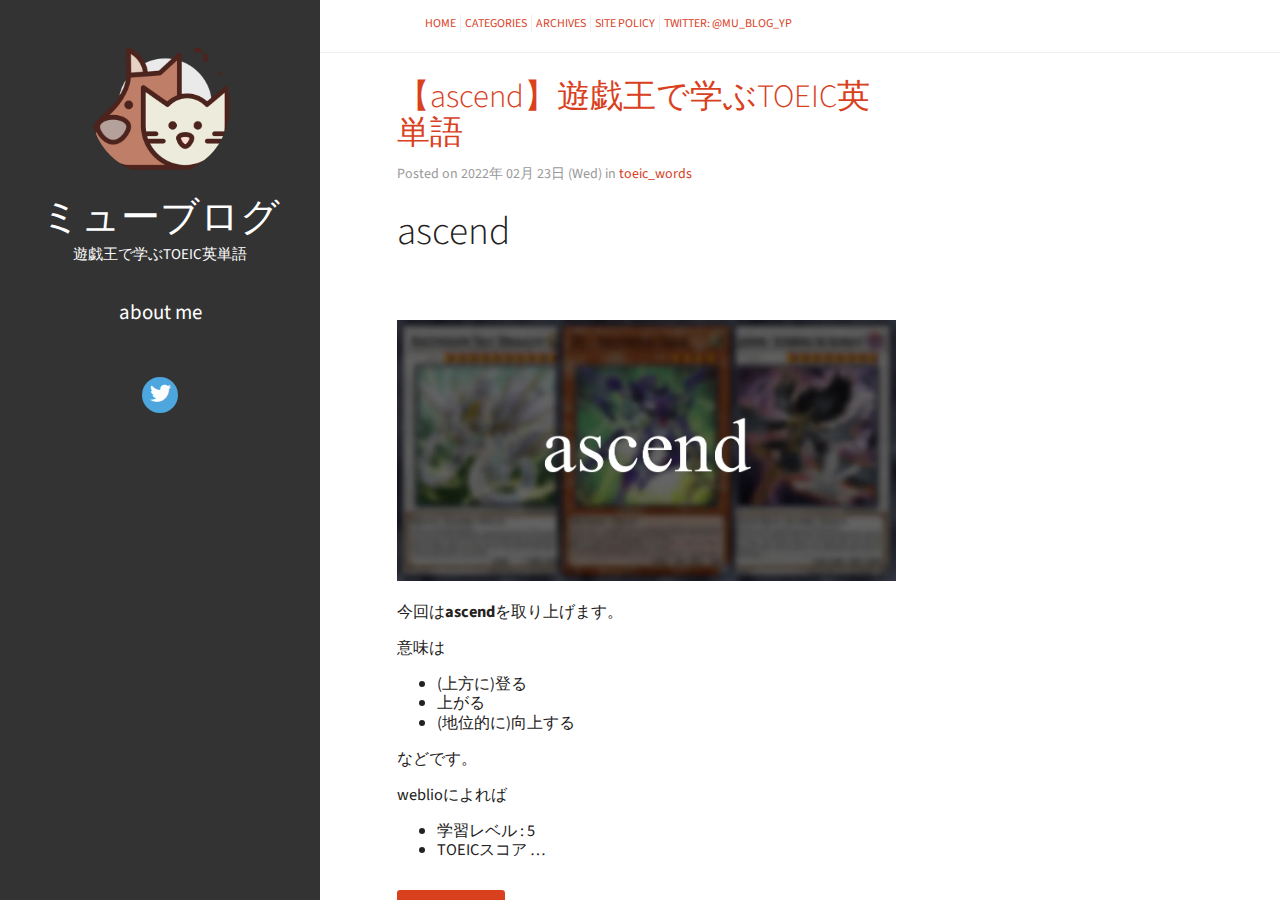
<file: index.html>
<!DOCTYPE html>
<html lang="ja">

<head>
  <meta charset="utf-8" />
  <meta http-equiv="X-UA-Compatible" content="IE=edge" />
  <meta name="HandheldFriendly" content="True" />
  <meta name="viewport" content="width=device-width, initial-scale=1.0" />
  <meta name="robots" content="" />

  <link
    href="https://fonts.googleapis.com/css2?family=Source+Code+Pro:ital,wght@0,400;0,700;1,400&family=Source+Sans+Pro:ital,wght@0,300;0,400;0,700;1,400&display=swap"
    rel="stylesheet">

  <link rel="stylesheet" type="text/css" href="https://mu-blog.github.io/theme/stylesheet/style.min.css">


  <link id="pygments-light-theme" rel="stylesheet" type="text/css"     href="https://mu-blog.github.io/theme/pygments/github.min.css">



  <link rel="stylesheet" type="text/css" href="https://mu-blog.github.io/theme/font-awesome/css/fontawesome.css">
  <link rel="stylesheet" type="text/css" href="https://mu-blog.github.io/theme/font-awesome/css/brands.css">
  <link rel="stylesheet" type="text/css" href="https://mu-blog.github.io/theme/font-awesome/css/solid.css">

  <link href="https://mu-blog.github.io/assets/custom.css" rel="stylesheet">





  <script async src="https://www.googletagmanager.com/gtag/js?id=G-FRW5S6EPRG"></script>
  <script>
    window.dataLayer = window.dataLayer || [];
    function gtag() { dataLayer.push(arguments); }
    gtag('js', new Date());

    gtag('config', 'G-FRW5S6EPRG');
  </script>


  <meta name="author" content="mu" />
  <meta name="description" content="遊戯王でTOEIC英単語を学習するブログです。TOEICに限らず、遊戯王や英語の豆知識としても面白い情報を取り上げています。" />
<meta property="og:site_name" content="遊戯王で学ぶTOEIC英単語 (ミューブログ)"/>
<meta property="og:type" content="blog"/>
<meta property="og:title" content="遊戯王で学ぶTOEIC英単語 (ミューブログ)"/>
<meta property="og:description" content="遊戯王でTOEIC英単語を学習するブログです。TOEICに限らず、遊戯王や英語の豆知識としても面白い情報を取り上げています。"/>
<meta property="og:locale" content="ja_JP"/>
<meta property="og:url" content="https://mu-blog.github.io"/>
<meta property="og:image" content="https://mu-blog.github.io/assets/twcard-default.webp">
<meta content="summary_large_image" name="twitter:card"/>

<link rel="canonical" href="https://mu-blog.github.io">

  <title>遊戯王で学ぶTOEIC英単語 (ミューブログ)</title>

</head>

<body class="light-theme" >
  <aside>
    <div>
      <a href="https://mu-blog.github.io">
        <img src="/assets/pet_color_trim.png" alt="ミューブログ" title="ミューブログ" width="140" height="140">
      </a>

      <h1>
        <a href="https://mu-blog.github.io">ミューブログ</a>
      </h1>

<p>遊戯王で学ぶTOEIC英単語</p>

      <nav>
        <ul class="list">



          <li>
            <a target="_self" href="https://mu-blog.github.io/self-introduction.html">About me</a>
          </li>
        </ul>
      </nav>

      <ul class="social">
        <li>
          <a  class="sc-twitter" href="https://twitter.com/mu_blog_yp" target="_blank">
            <i class="fab fa-twitter"></i>
          </a>
        </li>
      </ul>
    </div>

  </aside>
  <main>

    <nav>
      <a href="https://mu-blog.github.io">Home</a>

      <a href="/categories.html">Categories</a>
      <a href="/archives.html">Archives</a>
      <a href="/sitepolicy.html">Site policy</a>
      <a href="https://twitter.com/mu_blog_yp">Twitter: @mu_blog_yp</a>


    </nav>



<article>
  <header>
    <h2><a href="https://mu-blog.github.io/ascend.html#ascend">【ascend】遊戯王で学ぶTOEIC英単語</a></h2>
    <p>
      Posted on 2022年 02月 23日 (Wed) in <a href="https://mu-blog.github.io/category/toeic_words.html">toeic_words</a>


    </p>
  </header>
  <div>
      <h1>ascend</h1>
<p><picture><br>
<source srcset="/assets/images/thumb-ascend.webp" type="image/webp" width="1173" height="614"/><br>
<img class="article_thumbnail" src="/assets/images/thumb-ascend.jpg" alt="ascend thumbnail" width="1173" height="614"><br>
</picture></p>
<p>今回は<strong>ascend</strong>を取り上げます。</p>
<p>意味は</p>
<ul>
<li>(上方に)登る</li>
<li>上がる</li>
<li>(地位的に)向上する</li>
</ul>
<p>などです。</p>
<p>weblioによれば</p>
<ul>
<li>学習レベル : 5</li>
<li>TOEICスコア …</li></ul>
        <br>
        <a class="btn"
           href="https://mu-blog.github.io/ascend.html#ascend">
          Continue reading
        </a>
  </div>
  <hr />
</article>
<article>
  <header>
    <h2><a href="https://mu-blog.github.io/descend.html#descend">【descend】遊戯王で学ぶTOEIC英単語</a></h2>
    <p>
      Posted on 2022年 02月 18日 (Fri) in <a href="https://mu-blog.github.io/category/toeic_words.html">toeic_words</a>


    </p>
  </header>
  <div>
      <h1>descend</h1>
<p><picture><br>
<source srcset="/assets/images/thumb-descend.webp" type="image/webp" width="1173" height="614"/><br>
<img class="article_thumbnail" src="/assets/images/thumb-descend.jpg" alt="descend thumbnail" width="1173" height="614"><br>
</picture></p>
<p>今回は<strong>descend</strong>を取り上げます。</p>
<p>意味は</p>
<ul>
<li>下りる</li>
<li>(性質などが)伝わる</li>
<li>急襲する</li>
</ul>
<p>などです。</p>
<p>weblioによれば</p>
<ul>
<li>学習レベル : 4</li>
<li>TOEICスコア : 470 …</li></ul>
        <br>
        <a class="btn"
           href="https://mu-blog.github.io/descend.html#descend">
          Continue reading
        </a>
  </div>
  <hr />
</article>
<article>
  <header>
    <h2><a href="https://mu-blog.github.io/invoke.html#invoke">【invoke】遊戯王で学ぶTOEIC英単語</a></h2>
    <p>
      Posted on 2022年 02月 10日 (Thu) in <a href="https://mu-blog.github.io/category/toeic_words.html">toeic_words</a>


    </p>
  </header>
  <div>
      <h1>invoke</h1>
<p><picture><br>
<source srcset="/assets/images/thumb-invoke.webp" type="image/webp" width="1173" height="614"/><br>
<img class="article_thumbnail" src="/assets/images/thumb-invoke.jpg" alt="invoke thumbnail" width="1173" height="614"><br>
</picture></p>
<p>今回は<strong>invoke</strong>を取り上げます。</p>
<p>意味は</p>
<ul>
<li>救いを求めて呼びかける</li>
<li>(…を)発動する</li>
<li>実施する</li>
<li>(魔法・呪文によって)呼び出す</li>
</ul>
<p>など …</p>
        <br>
        <a class="btn"
           href="https://mu-blog.github.io/invoke.html#invoke">
          Continue reading
        </a>
  </div>
  <hr />
</article>
<article>
  <header>
    <h2><a href="https://mu-blog.github.io/emerge.html#emerge">【emerge】遊戯王で学ぶTOEIC英単語</a></h2>
    <p>
      Posted on 2022年 02月 05日 (Sat) in <a href="https://mu-blog.github.io/category/toeic_words.html">toeic_words</a>


    </p>
  </header>
  <div>
      <h1>emerge</h1>
<p><picture><br>
<source srcset="/assets/images/thumb-emerge.webp" type="image/webp" width="1173" height="614"/><br>
<img class="article_thumbnail" src="/assets/images/thumb-emerge.jpg" alt="emerge thumbnail" width="1173" height="614"><br>
</picture></p>
<p>今回は"<strong>emerge</strong>"を取り上げます。</p>
<p>意味は</p>
<ul>
<li>出現する</li>
<li>脱する</li>
<li>明らかになる</li>
</ul>
<p>などです。</p>
<p>weblioによれば</p>
<ul>
<li>学習レベル : 4</li>
<li>TOEICスコア : 470点以 …</li></ul>
        <br>
        <a class="btn"
           href="https://mu-blog.github.io/emerge.html#emerge">
          Continue reading
        </a>
  </div>
  <hr />
</article>
<article>
  <header>
    <h2><a href="https://mu-blog.github.io/arrive.html#arrive">【arrive】遊戯王で学ぶTOEIC英単語</a></h2>
    <p>
      Posted on 2022年 01月 30日 (Sun) in <a href="https://mu-blog.github.io/category/toeic_words.html">toeic_words</a>


    </p>
  </header>
  <div>
      <h1>arrive</h1>
<p><picture><br>
<source srcset="/assets/images/thumb-arrive.webp" type="image/webp" width="1173" height="614"/><br>
<img class="article_thumbnail" src="/assets/images/thumb-arrive.jpg" alt="arrive thumbnail" width="1173" height="614"><br>
</picture></p>
<p>今回は"<strong>arrive</strong>"を取り上げます。</p>
<p>意味は</p>
<ul>
<li>(場所に)到着する</li>
<li>(年齢などに)達する</li>
</ul>
<p>などです。</p>
<p><a href="https://ejje.weblio.jp/content/arrive">weblio (arrive)</a>によれば、学習レベルは1、TOEICスコ …</p>
        <br>
        <a class="btn"
           href="https://mu-blog.github.io/arrive.html#arrive">
          Continue reading
        </a>
  </div>
  <hr />
</article>
<article>
  <header>
    <h2><a href="https://mu-blog.github.io/self-introduction.html#self-introduction">自己紹介</a></h2>
    <p>
      Posted on 2022年 01月 16日 (Sun) in <a href="https://mu-blog.github.io/category/uncategorized.html">uncategorized</a>


    </p>
  </header>
  <div>
      <h1>このブログについて</h1>
<h2>はじめに</h2>
<p>こんにちは。<br>
遊戯王プレイヤーの"ミュー"です。<br>
2022年現在で、遊戯王歴は20年目になります …</p>
        <br>
        <a class="btn"
           href="https://mu-blog.github.io/self-introduction.html#self-introduction">
          Continue reading
        </a>
  </div>
  <hr />
</article>
<article>
  <header>
    <h2><a href="https://mu-blog.github.io/sitepolicy.html#sitepolicy">サイトポリシー</a></h2>
    <p>
      Posted on 2022年 01月 16日 (Sun) in <a href="https://mu-blog.github.io/category/uncategorized.html">uncategorized</a>


    </p>
  </header>
  <div>
      <h2>faviconなどで使用している画像について</h2>
<p>以下に示すURLのサイトからお借りさせて頂いています。<br>
ありがとうございます …</p>
        <br>
        <a class="btn"
           href="https://mu-blog.github.io/sitepolicy.html#sitepolicy">
          Continue reading
        </a>
  </div>
</article>

  <div class="pagination">
  </div>



    <footer>
<p>&copy; 2022 Mu Blog</p>
<p>
Built with <a href="http://getpelican.com" target="_blank">Pelican</a> using <a href="http://bit.ly/flex-pelican" target="_blank">Flex</a> theme
</p>    </footer>
  </main>




<script type="application/ld+json">
{
  "@context" : "http://schema.org",
  "@type" : "Blog",
  "name": " 遊戯王で学ぶTOEIC英単語 (ミューブログ) ",
  "url" : "https://mu-blog.github.io",
  "image": "/assets/pet_color_trim.png",
  "description": "遊戯王でTOEIC英単語を学習するブログです。TOEICに限らず、遊戯王や英語の豆知識としても面白い情報を取り上げています。"
}
</script>



</body>

</html>
</file>
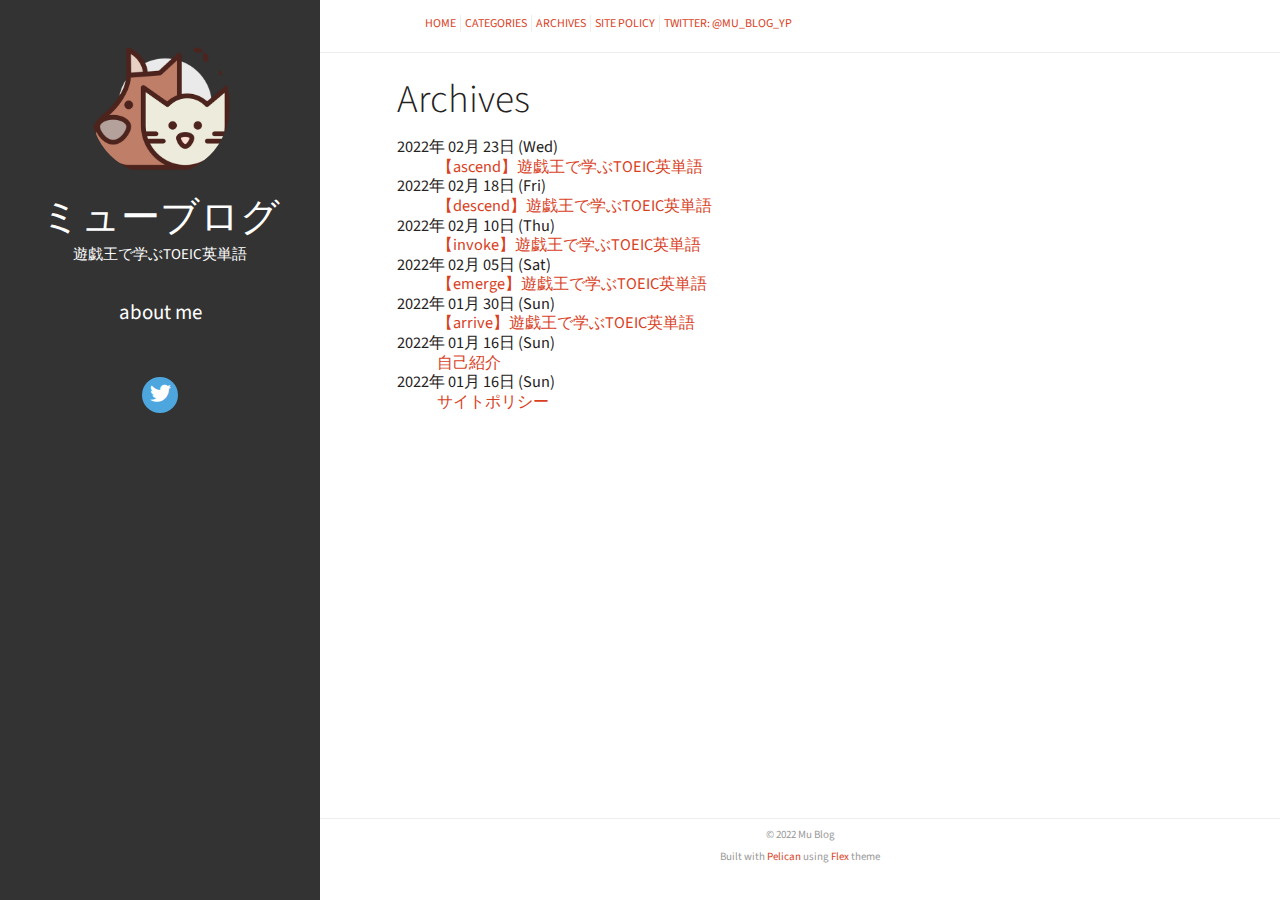
<file: archives.html>
<!DOCTYPE html>
<html lang="ja">

<head>
  <meta charset="utf-8" />
  <meta http-equiv="X-UA-Compatible" content="IE=edge" />
  <meta name="HandheldFriendly" content="True" />
  <meta name="viewport" content="width=device-width, initial-scale=1.0" />
  <meta name="robots" content="" />

  <link
    href="https://fonts.googleapis.com/css2?family=Source+Code+Pro:ital,wght@0,400;0,700;1,400&family=Source+Sans+Pro:ital,wght@0,300;0,400;0,700;1,400&display=swap"
    rel="stylesheet">

  <link rel="stylesheet" type="text/css" href="https://mu-blog.github.io/theme/stylesheet/style.min.css">


  <link id="pygments-light-theme" rel="stylesheet" type="text/css"     href="https://mu-blog.github.io/theme/pygments/github.min.css">



  <link rel="stylesheet" type="text/css" href="https://mu-blog.github.io/theme/font-awesome/css/fontawesome.css">
  <link rel="stylesheet" type="text/css" href="https://mu-blog.github.io/theme/font-awesome/css/brands.css">
  <link rel="stylesheet" type="text/css" href="https://mu-blog.github.io/theme/font-awesome/css/solid.css">

  <link href="https://mu-blog.github.io/assets/custom.css" rel="stylesheet">





  <script async src="https://www.googletagmanager.com/gtag/js?id=G-FRW5S6EPRG"></script>
  <script>
    window.dataLayer = window.dataLayer || [];
    function gtag() { dataLayer.push(arguments); }
    gtag('js', new Date());

    gtag('config', 'G-FRW5S6EPRG');
  </script>


  <meta name="author" content="mu" />
  <meta name="description" content="遊戯王でTOEIC英単語を学習するブログです。TOEICに限らず、遊戯王や英語の豆知識としても面白い情報を取り上げています。" />
<meta property="og:site_name" content="遊戯王で学ぶTOEIC英単語 (ミューブログ)"/>
<meta property="og:type" content="blog"/>
<meta property="og:title" content="遊戯王で学ぶTOEIC英単語 (ミューブログ)"/>
<meta property="og:description" content="遊戯王でTOEIC英単語を学習するブログです。TOEICに限らず、遊戯王や英語の豆知識としても面白い情報を取り上げています。"/>
<meta property="og:locale" content="ja_JP"/>
<meta property="og:url" content="https://mu-blog.github.io"/>
<meta property="og:image" content="https://mu-blog.github.io/assets/twcard-default.webp">
<meta content="summary_large_image" name="twitter:card"/>

<link rel="canonical" href="https://mu-blog.github.io/archives.html">

  <title>遊戯王で学ぶTOEIC英単語 (ミューブログ) &ndash; Archives</title>

</head>

<body class="light-theme" >
  <aside>
    <div>
      <a href="https://mu-blog.github.io">
        <img src="/assets/pet_color_trim.png" alt="ミューブログ" title="ミューブログ" width="140" height="140">
      </a>

      <h1>
        <a href="https://mu-blog.github.io">ミューブログ</a>
      </h1>

<p>遊戯王で学ぶTOEIC英単語</p>

      <nav>
        <ul class="list">



          <li>
            <a target="_self" href="https://mu-blog.github.io/self-introduction.html">About me</a>
          </li>
        </ul>
      </nav>

      <ul class="social">
        <li>
          <a  class="sc-twitter" href="https://twitter.com/mu_blog_yp" target="_blank">
            <i class="fab fa-twitter"></i>
          </a>
        </li>
      </ul>
    </div>

  </aside>
  <main>

    <nav>
      <a href="https://mu-blog.github.io">Home</a>

      <a href="/categories.html">Categories</a>
      <a href="/archives.html">Archives</a>
      <a href="/sitepolicy.html">Site policy</a>
      <a href="https://twitter.com/mu_blog_yp">Twitter: @mu_blog_yp</a>


    </nav>

<article class="single">
  <header>
    <h1 id="archives">Archives</h1>
  </header>
  <div>
    <dl>

          <dt>2022年 02月 23日 (Wed)</dt>

        <dd>
          <a href="https://mu-blog.github.io/ascend.html">【ascend】遊戯王で学ぶTOEIC英単語</a>
        </dd>
          <dt>2022年 02月 18日 (Fri)</dt>

        <dd>
          <a href="https://mu-blog.github.io/descend.html">【descend】遊戯王で学ぶTOEIC英単語</a>
        </dd>
          <dt>2022年 02月 10日 (Thu)</dt>

        <dd>
          <a href="https://mu-blog.github.io/invoke.html">【invoke】遊戯王で学ぶTOEIC英単語</a>
        </dd>
          <dt>2022年 02月 05日 (Sat)</dt>

        <dd>
          <a href="https://mu-blog.github.io/emerge.html">【emerge】遊戯王で学ぶTOEIC英単語</a>
        </dd>
          <dt>2022年 01月 30日 (Sun)</dt>

        <dd>
          <a href="https://mu-blog.github.io/arrive.html">【arrive】遊戯王で学ぶTOEIC英単語</a>
        </dd>
          <dt>2022年 01月 16日 (Sun)</dt>

        <dd>
          <a href="https://mu-blog.github.io/self-introduction.html">自己紹介</a>
        </dd>
          <dt>2022年 01月 16日 (Sun)</dt>

        <dd>
          <a href="https://mu-blog.github.io/sitepolicy.html">サイトポリシー</a>
        </dd>
    </dl>
  </div>
</article>

    <footer>
<p>&copy; 2022 Mu Blog</p>
<p>
Built with <a href="http://getpelican.com" target="_blank">Pelican</a> using <a href="http://bit.ly/flex-pelican" target="_blank">Flex</a> theme
</p>    </footer>
  </main>




<script type="application/ld+json">
{
  "@context" : "http://schema.org",
  "@type" : "Blog",
  "name": " 遊戯王で学ぶTOEIC英単語 (ミューブログ) ",
  "url" : "https://mu-blog.github.io",
  "image": "/assets/pet_color_trim.png",
  "description": "遊戯王でTOEIC英単語を学習するブログです。TOEICに限らず、遊戯王や英語の豆知識としても面白い情報を取り上げています。"
}
</script>



</body>

</html>
</file>
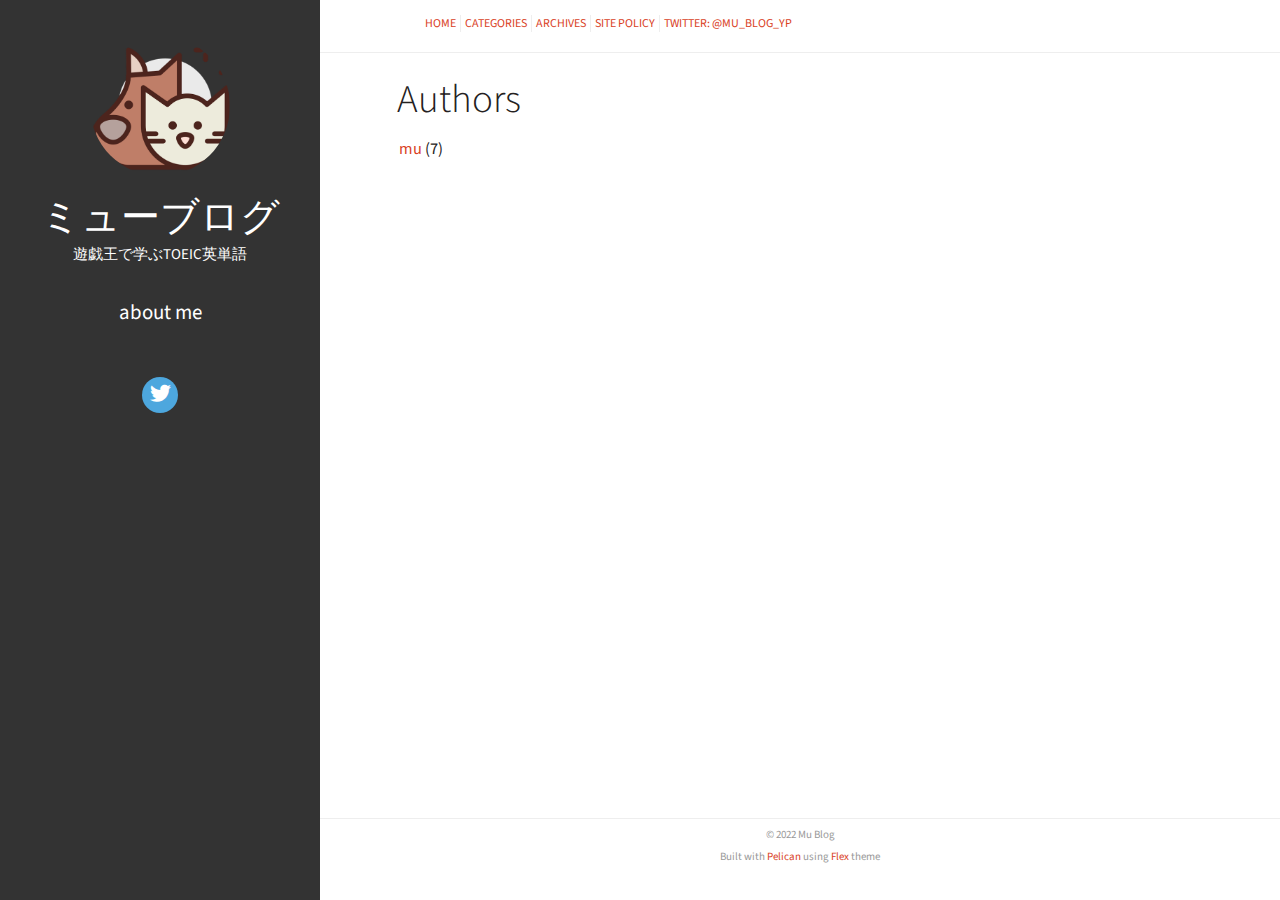
<file: authors.html>
<!DOCTYPE html>
<html lang="ja">

<head>
  <meta charset="utf-8" />
  <meta http-equiv="X-UA-Compatible" content="IE=edge" />
  <meta name="HandheldFriendly" content="True" />
  <meta name="viewport" content="width=device-width, initial-scale=1.0" />
  <meta name="robots" content="" />

  <link
    href="https://fonts.googleapis.com/css2?family=Source+Code+Pro:ital,wght@0,400;0,700;1,400&family=Source+Sans+Pro:ital,wght@0,300;0,400;0,700;1,400&display=swap"
    rel="stylesheet">

  <link rel="stylesheet" type="text/css" href="https://mu-blog.github.io/theme/stylesheet/style.min.css">


  <link id="pygments-light-theme" rel="stylesheet" type="text/css"     href="https://mu-blog.github.io/theme/pygments/github.min.css">



  <link rel="stylesheet" type="text/css" href="https://mu-blog.github.io/theme/font-awesome/css/fontawesome.css">
  <link rel="stylesheet" type="text/css" href="https://mu-blog.github.io/theme/font-awesome/css/brands.css">
  <link rel="stylesheet" type="text/css" href="https://mu-blog.github.io/theme/font-awesome/css/solid.css">

  <link href="https://mu-blog.github.io/assets/custom.css" rel="stylesheet">





  <script async src="https://www.googletagmanager.com/gtag/js?id=G-FRW5S6EPRG"></script>
  <script>
    window.dataLayer = window.dataLayer || [];
    function gtag() { dataLayer.push(arguments); }
    gtag('js', new Date());

    gtag('config', 'G-FRW5S6EPRG');
  </script>


  <meta name="author" content="mu" />
  <meta name="description" content="遊戯王でTOEIC英単語を学習するブログです。TOEICに限らず、遊戯王や英語の豆知識としても面白い情報を取り上げています。" />
<meta property="og:site_name" content="遊戯王で学ぶTOEIC英単語 (ミューブログ)"/>
<meta property="og:type" content="blog"/>
<meta property="og:title" content="遊戯王で学ぶTOEIC英単語 (ミューブログ)"/>
<meta property="og:description" content="遊戯王でTOEIC英単語を学習するブログです。TOEICに限らず、遊戯王や英語の豆知識としても面白い情報を取り上げています。"/>
<meta property="og:locale" content="ja_JP"/>
<meta property="og:url" content="https://mu-blog.github.io"/>
<meta property="og:image" content="https://mu-blog.github.io/assets/twcard-default.webp">
<meta content="summary_large_image" name="twitter:card"/>

<link rel="canonical" href="https://mu-blog.github.io/authors.html">

  <title>遊戯王で学ぶTOEIC英単語 (ミューブログ) &ndash; Authors</title>

</head>

<body class="light-theme" >
  <aside>
    <div>
      <a href="https://mu-blog.github.io">
        <img src="/assets/pet_color_trim.png" alt="ミューブログ" title="ミューブログ" width="140" height="140">
      </a>

      <h1>
        <a href="https://mu-blog.github.io">ミューブログ</a>
      </h1>

<p>遊戯王で学ぶTOEIC英単語</p>

      <nav>
        <ul class="list">



          <li>
            <a target="_self" href="https://mu-blog.github.io/self-introduction.html">About me</a>
          </li>
        </ul>
      </nav>

      <ul class="social">
        <li>
          <a  class="sc-twitter" href="https://twitter.com/mu_blog_yp" target="_blank">
            <i class="fab fa-twitter"></i>
          </a>
        </li>
      </ul>
    </div>

  </aside>
  <main>

    <nav>
      <a href="https://mu-blog.github.io">Home</a>

      <a href="/categories.html">Categories</a>
      <a href="/archives.html">Archives</a>
      <a href="/sitepolicy.html">Site policy</a>
      <a href="https://twitter.com/mu_blog_yp">Twitter: @mu_blog_yp</a>


    </nav>

<article class="single">
  <header>
    <h1 id="authors">Authors</h1>
  </header>
  <div>
    <ul class="list">
      <li><a href="https://mu-blog.github.io/author/mu.html">mu</a> (7)</li>
    </ul>
  </div>
</article>

    <footer>
<p>&copy; 2022 Mu Blog</p>
<p>
Built with <a href="http://getpelican.com" target="_blank">Pelican</a> using <a href="http://bit.ly/flex-pelican" target="_blank">Flex</a> theme
</p>    </footer>
  </main>




<script type="application/ld+json">
{
  "@context" : "http://schema.org",
  "@type" : "Blog",
  "name": " 遊戯王で学ぶTOEIC英単語 (ミューブログ) ",
  "url" : "https://mu-blog.github.io",
  "image": "/assets/pet_color_trim.png",
  "description": "遊戯王でTOEIC英単語を学習するブログです。TOEICに限らず、遊戯王や英語の豆知識としても面白い情報を取り上げています。"
}
</script>



</body>

</html>
</file>
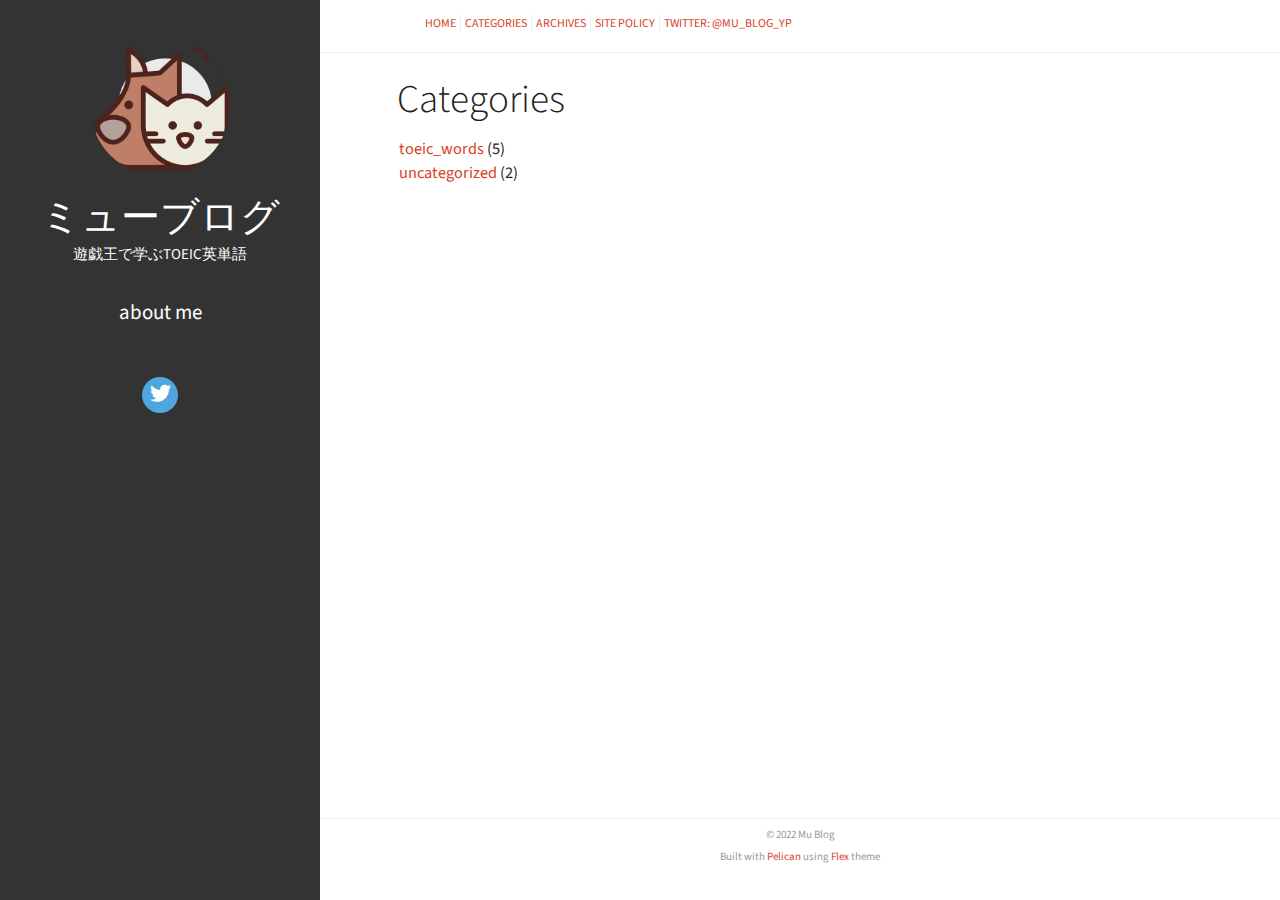
<file: categories.html>
<!DOCTYPE html>
<html lang="ja">

<head>
  <meta charset="utf-8" />
  <meta http-equiv="X-UA-Compatible" content="IE=edge" />
  <meta name="HandheldFriendly" content="True" />
  <meta name="viewport" content="width=device-width, initial-scale=1.0" />
  <meta name="robots" content="" />

  <link
    href="https://fonts.googleapis.com/css2?family=Source+Code+Pro:ital,wght@0,400;0,700;1,400&family=Source+Sans+Pro:ital,wght@0,300;0,400;0,700;1,400&display=swap"
    rel="stylesheet">

  <link rel="stylesheet" type="text/css" href="https://mu-blog.github.io/theme/stylesheet/style.min.css">


  <link id="pygments-light-theme" rel="stylesheet" type="text/css"     href="https://mu-blog.github.io/theme/pygments/github.min.css">



  <link rel="stylesheet" type="text/css" href="https://mu-blog.github.io/theme/font-awesome/css/fontawesome.css">
  <link rel="stylesheet" type="text/css" href="https://mu-blog.github.io/theme/font-awesome/css/brands.css">
  <link rel="stylesheet" type="text/css" href="https://mu-blog.github.io/theme/font-awesome/css/solid.css">

  <link href="https://mu-blog.github.io/assets/custom.css" rel="stylesheet">





  <script async src="https://www.googletagmanager.com/gtag/js?id=G-FRW5S6EPRG"></script>
  <script>
    window.dataLayer = window.dataLayer || [];
    function gtag() { dataLayer.push(arguments); }
    gtag('js', new Date());

    gtag('config', 'G-FRW5S6EPRG');
  </script>


  <meta name="author" content="mu" />
  <meta name="description" content="遊戯王でTOEIC英単語を学習するブログです。TOEICに限らず、遊戯王や英語の豆知識としても面白い情報を取り上げています。" />
<meta property="og:site_name" content="遊戯王で学ぶTOEIC英単語 (ミューブログ)"/>
<meta property="og:type" content="blog"/>
<meta property="og:title" content="遊戯王で学ぶTOEIC英単語 (ミューブログ)"/>
<meta property="og:description" content="遊戯王でTOEIC英単語を学習するブログです。TOEICに限らず、遊戯王や英語の豆知識としても面白い情報を取り上げています。"/>
<meta property="og:locale" content="ja_JP"/>
<meta property="og:url" content="https://mu-blog.github.io"/>
<meta property="og:image" content="https://mu-blog.github.io/assets/twcard-default.webp">
<meta content="summary_large_image" name="twitter:card"/>

<link rel="canonical" href="https://mu-blog.github.io/categories.html">

  <title>遊戯王で学ぶTOEIC英単語 (ミューブログ) &ndash; Categories</title>

</head>

<body class="light-theme" >
  <aside>
    <div>
      <a href="https://mu-blog.github.io">
        <img src="/assets/pet_color_trim.png" alt="ミューブログ" title="ミューブログ" width="140" height="140">
      </a>

      <h1>
        <a href="https://mu-blog.github.io">ミューブログ</a>
      </h1>

<p>遊戯王で学ぶTOEIC英単語</p>

      <nav>
        <ul class="list">



          <li>
            <a target="_self" href="https://mu-blog.github.io/self-introduction.html">About me</a>
          </li>
        </ul>
      </nav>

      <ul class="social">
        <li>
          <a  class="sc-twitter" href="https://twitter.com/mu_blog_yp" target="_blank">
            <i class="fab fa-twitter"></i>
          </a>
        </li>
      </ul>
    </div>

  </aside>
  <main>

    <nav>
      <a href="https://mu-blog.github.io">Home</a>

      <a href="/categories.html">Categories</a>
      <a href="/archives.html">Archives</a>
      <a href="/sitepolicy.html">Site policy</a>
      <a href="https://twitter.com/mu_blog_yp">Twitter: @mu_blog_yp</a>


    </nav>

<article class="single">
  <header>
    <h1 id="categories">Categories</h1>
  </header>
  <div>
    <ul class="list">
      <li>
        <a href="https://mu-blog.github.io/category/toeic_words.html">toeic_words</a> (5)
      </li>
      <li>
        <a href="https://mu-blog.github.io/category/uncategorized.html">uncategorized</a> (2)
      </li>
    </ul>
  </div>
</article>

    <footer>
<p>&copy; 2022 Mu Blog</p>
<p>
Built with <a href="http://getpelican.com" target="_blank">Pelican</a> using <a href="http://bit.ly/flex-pelican" target="_blank">Flex</a> theme
</p>    </footer>
  </main>




<script type="application/ld+json">
{
  "@context" : "http://schema.org",
  "@type" : "Blog",
  "name": " 遊戯王で学ぶTOEIC英単語 (ミューブログ) ",
  "url" : "https://mu-blog.github.io",
  "image": "/assets/pet_color_trim.png",
  "description": "遊戯王でTOEIC英単語を学習するブログです。TOEICに限らず、遊戯王や英語の豆知識としても面白い情報を取り上げています。"
}
</script>



</body>

</html>
</file>
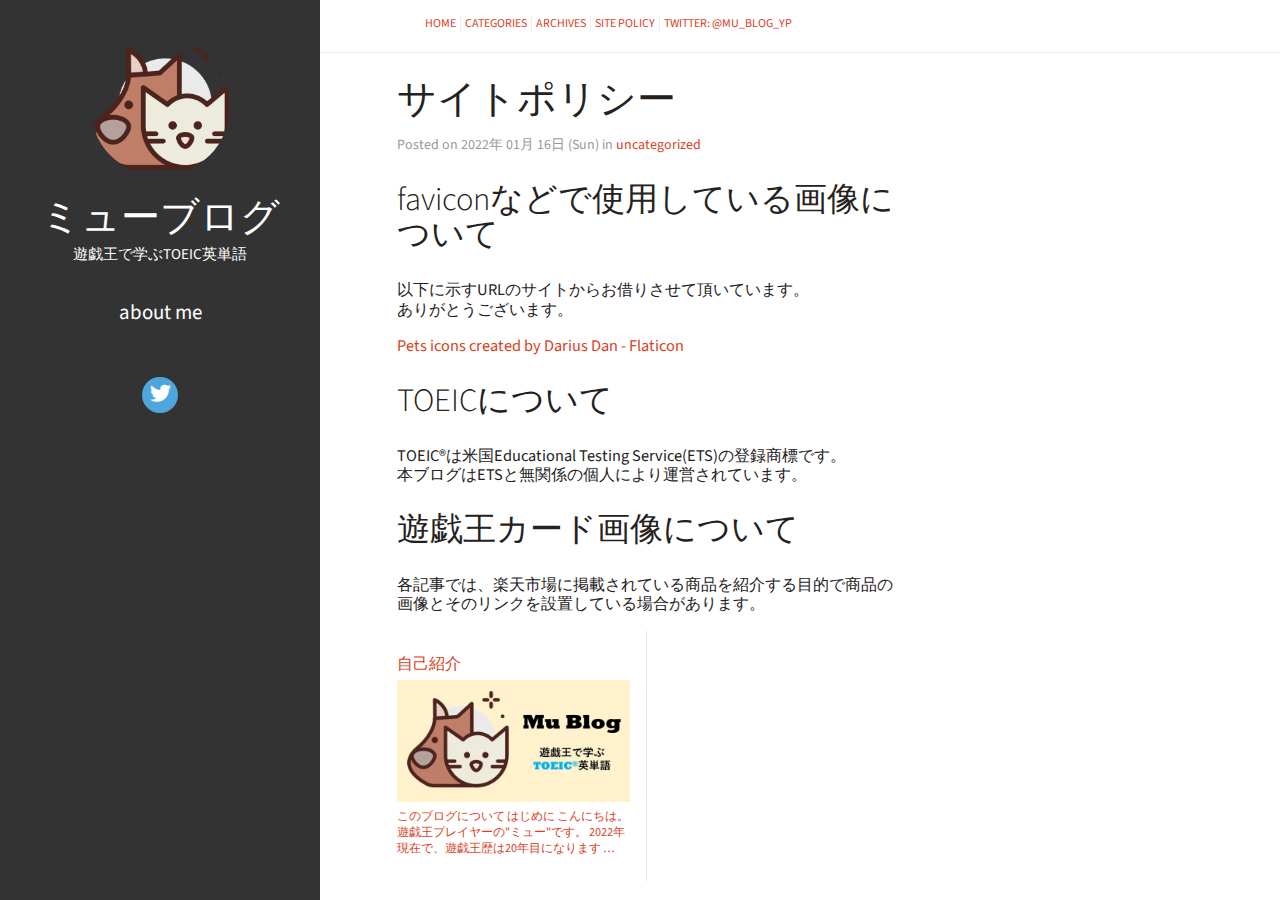
<file: sitepolicy.html>
<!DOCTYPE html>

<html lang="ja">
<head>
<meta charset="utf-8"/>
<meta content="IE=edge" http-equiv="X-UA-Compatible"/>
<meta content="True" name="HandheldFriendly"/>
<meta content="width=device-width, initial-scale=1.0" name="viewport"/>
<meta content="" name="robots"/>
<link href="https://fonts.googleapis.com/css2?family=Source+Code+Pro:ital,wght@0,400;0,700;1,400&amp;family=Source+Sans+Pro:ital,wght@0,300;0,400;0,700;1,400&amp;display=swap" rel="stylesheet"/>
<link href="https://mu-blog.github.io/theme/stylesheet/style.min.css" rel="stylesheet" type="text/css"/>
<link href="https://mu-blog.github.io/theme/pygments/github.min.css" id="pygments-light-theme" rel="stylesheet" type="text/css"/>
<link href="https://mu-blog.github.io/theme/font-awesome/css/fontawesome.css" rel="stylesheet" type="text/css"/>
<link href="https://mu-blog.github.io/theme/font-awesome/css/brands.css" rel="stylesheet" type="text/css"/>
<link href="https://mu-blog.github.io/theme/font-awesome/css/solid.css" rel="stylesheet" type="text/css"/>
<link href="https://mu-blog.github.io/assets/custom.css" rel="stylesheet"/>
<script async="" src="https://www.googletagmanager.com/gtag/js?id=G-FRW5S6EPRG"></script>
<script>
    window.dataLayer = window.dataLayer || [];
    function gtag() { dataLayer.push(arguments); }
    gtag('js', new Date());

    gtag('config', 'G-FRW5S6EPRG');
  </script>
<meta content="mu" name="author"/>
<meta content="faviconなどで使用している画像について 以下に示すURLのサイトからお借りさせて頂いています。 ありがとうございます …" name="description"/>
<meta content="" name="keywords"/>
<meta content="遊戯王で学ぶTOEIC英単語 (ミューブログ)" property="og:site_name">
<meta content="faviconなどで使用している画像について 以下に示すURLのサイトからお借りさせて頂いています。 ありがとうございます …" property="og:description"/>
<meta content="2022-01-16 12:00:00+09:00" property="article:published_time"/>
<meta content="" property="article:modified_time"/>
<meta content="https://mu-blog.github.io/author/mu.html" property="article:author"/>
<meta content="uncategorized" property="article:section">
<title>遊戯王で学ぶTOEIC英単語 (ミューブログ) – サイトポリシー</title>
</meta></meta><link href="https://mu-blog.github.io/sitepolicy.html" rel="canonical"/><script type="application/ld+json">{"@context": "https://schema.org", "@type": "BreadcrumbList", "itemListElement": [{"@type": "ListItem", "position": 1, "name": "遊戯王で学ぶTOEIC英単語 (ミューブログ)", "item": "https://mu-blog.github.io"}, {"@type": "ListItem", "position": 2, "name": "Sitepolicy", "item": "https://mu-blog.github.io/sitepolicy.html"}]}</script><script type="application/ld+json">{"@context": "https://schema.org", "@type": "Article", "author": {"@type": "Person", "name": "mu"}, "publisher": {"@type": "Organization", "name": "遊戯王で学ぶTOEIC英単語 (ミューブログ)"}, "headline": "サイトポリシー", "about": "uncategorized", "datePublished": "2022-01-16 12:00", "image": "https://mu-blog.github.io/assets/twcard-default.webp"}</script><meta content="summary_large_image" name="twitter:card"/><meta content="@mu_blog_yp" name="twitter:site"/><meta content="https://mu-blog.github.io/sitepolicy.html" property="og:url"/><meta content="article" property="og:type"/><meta content="サイトポリシー" property="og:title"/><meta content="https://mu-blog.github.io/assets/twcard-default.webp" property="og:image"/><meta content="ja_JP" property="og:locale"/></head>
<body class="light-theme">
<aside>
<div>
<a href="https://mu-blog.github.io">
<img alt="ミューブログ" height="140" src="/assets/pet_color_trim.png" title="ミューブログ" width="140"/>
</a>
<h1>
<a href="https://mu-blog.github.io">ミューブログ</a>
</h1>
<p>遊戯王で学ぶTOEIC英単語</p>
<nav>
<ul class="list">
<li>
<a href="https://mu-blog.github.io/self-introduction.html" target="_self">About me</a>
</li>
</ul>
</nav>
<ul class="social">
<li>
<a class="sc-twitter" href="https://twitter.com/mu_blog_yp" target="_blank">
<i class="fab fa-twitter"></i>
</a>
</li>
</ul>
</div>
</aside>
<main>
<nav>
<a href="https://mu-blog.github.io">Home</a>
<a href="/categories.html">Categories</a>
<a href="/archives.html">Archives</a>
<a href="/sitepolicy.html">Site policy</a>
<a href="https://twitter.com/mu_blog_yp">Twitter: @mu_blog_yp</a>
</nav>
<article class="single">
<header>
<h1 id="sitepolicy">サイトポリシー</h1>
<p>
      Posted on 2022年 01月 16日 (Sun) in <a href="https://mu-blog.github.io/category/uncategorized.html">uncategorized</a>
</p>
</header>
<div>
<h2>faviconなどで使用している画像について</h2>
<p>以下に示すURLのサイトからお借りさせて頂いています。<br/>
ありがとうございます。</p>
<p><a href="https://www.flaticon.com/free-icons/pets" title="pets icons">Pets icons created by Darius Dan - Flaticon</a></p>
<h2>TOEICについて</h2>
<p>TOEIC®は米国Educational Testing Service(ETS)の登録商標です。<br/>
本ブログはETSと無関係の個人により運営されています。</p>
<h2>遊戯王カード画像について</h2>
<p>各記事では、楽天市場に掲載されている商品を紹介する目的で商品の画像とそのリンクを設置している場合があります。</p>
</div>
<div class="tag-cloud">
<p>
</p>
</div>
<div class="post-nav">
<a class="post-nav-next" href="https://mu-blog.github.io/self-introduction.html">
<section class="post-nav-teaser">
<h2 class="post-nav-title">自己紹介</h2>
<picture>
<source height="307" srcset="https://mu-blog.github.io/assets/twcard-default.webp" type="image/webp" width="586"/>
<img alt="next thumbnail" class="article_thumbnail" height="307" src="https://mu-blog.github.io/assets/twcard-default.jpg" width="586"/>
</picture>
<p class="post-nav-excerpt">このブログについて はじめに こんにちは。 遊戯王プレイヤーの"ミュー"です。 2022年現在で、遊戯王歴は20年目になります …</p>
</section>
</a>
<div class="clear"></div>
</div>
<section>
<p id="post-share-links">
      Share on:
      <a href="https://twitter.com/intent/tweet?text=%E3%82%B5%E3%82%A4%E3%83%88%E3%83%9D%E3%83%AA%E3%82%B7%E3%83%BC&amp;url=https%3A//mu-blog.github.io/sitepolicy.html" target="_blank" title="Share on Twitter">Twitter</a>
      ❄
      <a href="https://www.facebook.com/sharer/sharer.php?u=https%3A//mu-blog.github.io/sitepolicy.html" target="_blank" title="Share on Facebook">Facebook</a>
      ❄
      <a href="https://social-plugins.line.me/lineit/share?url=https%3A//mu-blog.github.io/sitepolicy.html" target="_blank" title="Share on LINE">LINE</a>
</p>
</section>
<!-- Disqus -->
<div id="disqus_thread"></div>
<script type="text/javascript">
    var disqus_shortname = 'mu-blog';
    (function() {
        var dsq = document.createElement('script'); dsq.type = 'text/javascript'; dsq.async = true;
        dsq.src = '//' + disqus_shortname + '.disqus.com/embed.js';
        (document.getElementsByTagName('head')[0] || document.getElementsByTagName('body')[0]).appendChild(dsq);
    })();
</script>
<noscript>
    Please enable JavaScript to view comments.
</noscript>
<!-- End Disqus -->
</article>
<footer>
<p>© 2022 Mu Blog</p>
<p>
Built with <a href="http://getpelican.com" target="_blank">Pelican</a> using <a href="http://bit.ly/flex-pelican" target="_blank">Flex</a> theme
</p> </footer>
</main>
<script type="application/ld+json">
{
  "@context" : "http://schema.org",
  "@type" : "Blog",
  "name": " 遊戯王で学ぶTOEIC英単語 (ミューブログ) ",
  "url" : "https://mu-blog.github.io",
  "image": "/assets/pet_color_trim.png",
  "description": "遊戯王でTOEIC英単語を学習するブログです。TOEICに限らず、遊戯王や英語の豆知識としても面白い情報を取り上げています。"
}
</script>
</body>
</html>
</file>
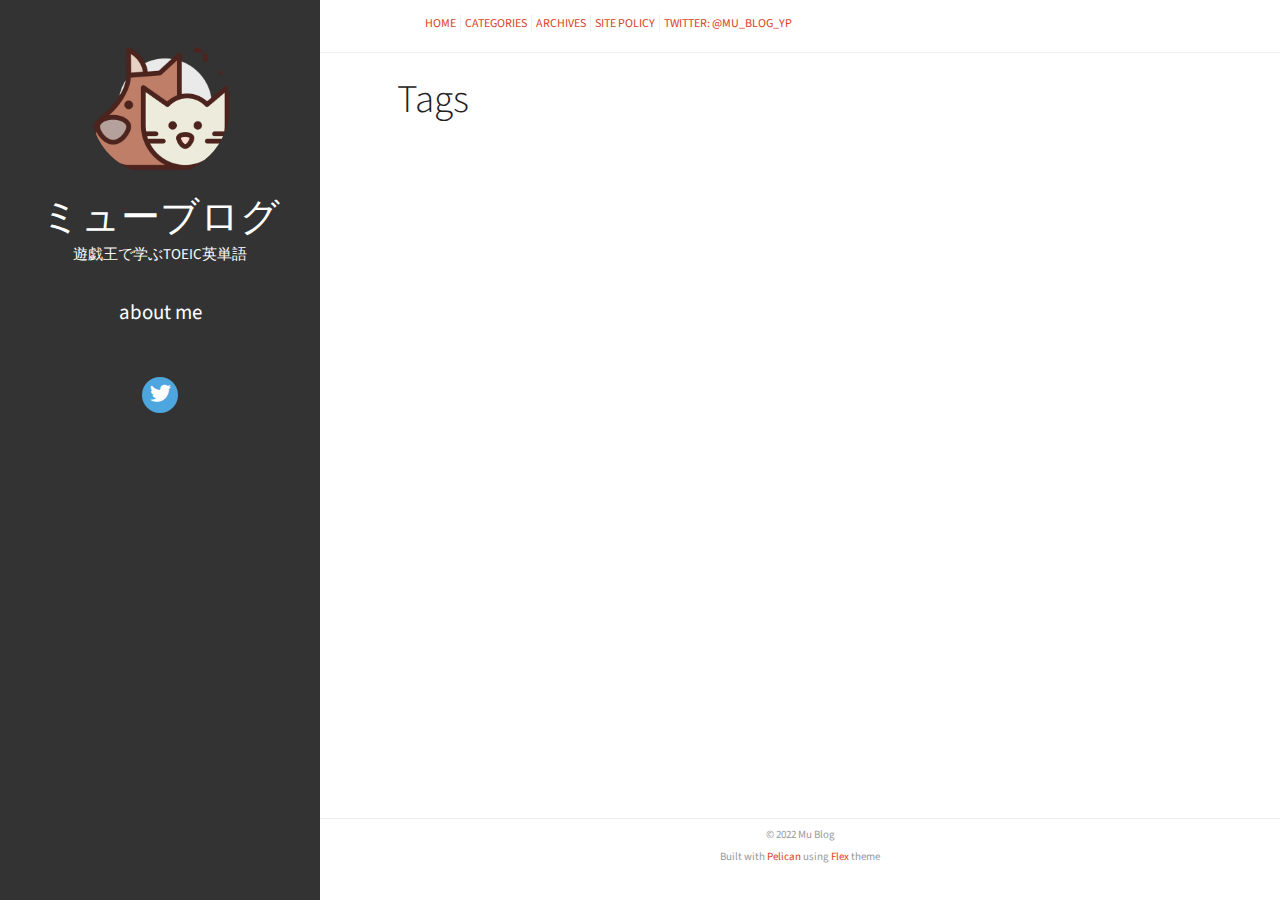
<file: tags.html>
<!DOCTYPE html>
<html lang="ja">

<head>
  <meta charset="utf-8" />
  <meta http-equiv="X-UA-Compatible" content="IE=edge" />
  <meta name="HandheldFriendly" content="True" />
  <meta name="viewport" content="width=device-width, initial-scale=1.0" />
  <meta name="robots" content="" />

  <link
    href="https://fonts.googleapis.com/css2?family=Source+Code+Pro:ital,wght@0,400;0,700;1,400&family=Source+Sans+Pro:ital,wght@0,300;0,400;0,700;1,400&display=swap"
    rel="stylesheet">

  <link rel="stylesheet" type="text/css" href="https://mu-blog.github.io/theme/stylesheet/style.min.css">


  <link id="pygments-light-theme" rel="stylesheet" type="text/css"     href="https://mu-blog.github.io/theme/pygments/github.min.css">



  <link rel="stylesheet" type="text/css" href="https://mu-blog.github.io/theme/font-awesome/css/fontawesome.css">
  <link rel="stylesheet" type="text/css" href="https://mu-blog.github.io/theme/font-awesome/css/brands.css">
  <link rel="stylesheet" type="text/css" href="https://mu-blog.github.io/theme/font-awesome/css/solid.css">

  <link href="https://mu-blog.github.io/assets/custom.css" rel="stylesheet">





  <script async src="https://www.googletagmanager.com/gtag/js?id=G-FRW5S6EPRG"></script>
  <script>
    window.dataLayer = window.dataLayer || [];
    function gtag() { dataLayer.push(arguments); }
    gtag('js', new Date());

    gtag('config', 'G-FRW5S6EPRG');
  </script>


  <meta name="author" content="mu" />
  <meta name="description" content="遊戯王でTOEIC英単語を学習するブログです。TOEICに限らず、遊戯王や英語の豆知識としても面白い情報を取り上げています。" />
<meta property="og:site_name" content="遊戯王で学ぶTOEIC英単語 (ミューブログ)"/>
<meta property="og:type" content="blog"/>
<meta property="og:title" content="遊戯王で学ぶTOEIC英単語 (ミューブログ)"/>
<meta property="og:description" content="遊戯王でTOEIC英単語を学習するブログです。TOEICに限らず、遊戯王や英語の豆知識としても面白い情報を取り上げています。"/>
<meta property="og:locale" content="ja_JP"/>
<meta property="og:url" content="https://mu-blog.github.io"/>
<meta property="og:image" content="https://mu-blog.github.io/assets/twcard-default.webp">
<meta content="summary_large_image" name="twitter:card"/>

<link rel="canonical" href="https://mu-blog.github.io/tags.html">

  <title>遊戯王で学ぶTOEIC英単語 (ミューブログ) &ndash; Tags</title>

</head>

<body class="light-theme" >
  <aside>
    <div>
      <a href="https://mu-blog.github.io">
        <img src="/assets/pet_color_trim.png" alt="ミューブログ" title="ミューブログ" width="140" height="140">
      </a>

      <h1>
        <a href="https://mu-blog.github.io">ミューブログ</a>
      </h1>

<p>遊戯王で学ぶTOEIC英単語</p>

      <nav>
        <ul class="list">



          <li>
            <a target="_self" href="https://mu-blog.github.io/self-introduction.html">About me</a>
          </li>
        </ul>
      </nav>

      <ul class="social">
        <li>
          <a  class="sc-twitter" href="https://twitter.com/mu_blog_yp" target="_blank">
            <i class="fab fa-twitter"></i>
          </a>
        </li>
      </ul>
    </div>

  </aside>
  <main>

    <nav>
      <a href="https://mu-blog.github.io">Home</a>

      <a href="/categories.html">Categories</a>
      <a href="/archives.html">Archives</a>
      <a href="/sitepolicy.html">Site policy</a>
      <a href="https://twitter.com/mu_blog_yp">Twitter: @mu_blog_yp</a>


    </nav>

<article class="single">
  <header>
    <h1 id="tags">Tags</h1>
  </header>
  <div>
    <ul class="list">    </ul>
  </div>
</article>

    <footer>
<p>&copy; 2022 Mu Blog</p>
<p>
Built with <a href="http://getpelican.com" target="_blank">Pelican</a> using <a href="http://bit.ly/flex-pelican" target="_blank">Flex</a> theme
</p>    </footer>
  </main>




<script type="application/ld+json">
{
  "@context" : "http://schema.org",
  "@type" : "Blog",
  "name": " 遊戯王で学ぶTOEIC英単語 (ミューブログ) ",
  "url" : "https://mu-blog.github.io",
  "image": "/assets/pet_color_trim.png",
  "description": "遊戯王でTOEIC英単語を学習するブログです。TOEICに限らず、遊戯王や英語の豆知識としても面白い情報を取り上げています。"
}
</script>



</body>

</html>
</file>
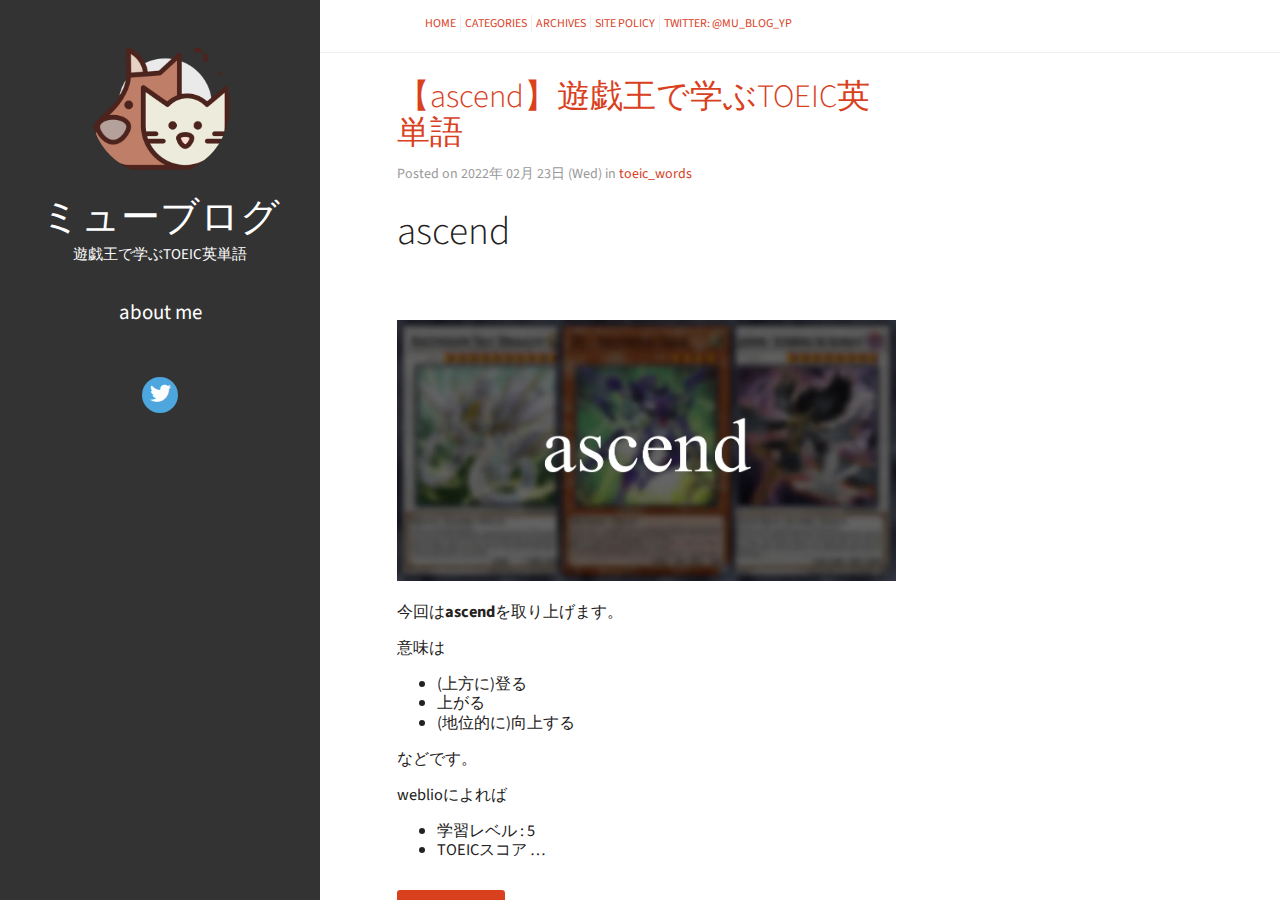
<file: author/mu.html>
<!DOCTYPE html>
<html lang="ja">

<head>
  <meta charset="utf-8" />
  <meta http-equiv="X-UA-Compatible" content="IE=edge" />
  <meta name="HandheldFriendly" content="True" />
  <meta name="viewport" content="width=device-width, initial-scale=1.0" />
  <meta name="robots" content="" />

  <link
    href="https://fonts.googleapis.com/css2?family=Source+Code+Pro:ital,wght@0,400;0,700;1,400&family=Source+Sans+Pro:ital,wght@0,300;0,400;0,700;1,400&display=swap"
    rel="stylesheet">

  <link rel="stylesheet" type="text/css" href="https://mu-blog.github.io/theme/stylesheet/style.min.css">


  <link id="pygments-light-theme" rel="stylesheet" type="text/css"     href="https://mu-blog.github.io/theme/pygments/github.min.css">



  <link rel="stylesheet" type="text/css" href="https://mu-blog.github.io/theme/font-awesome/css/fontawesome.css">
  <link rel="stylesheet" type="text/css" href="https://mu-blog.github.io/theme/font-awesome/css/brands.css">
  <link rel="stylesheet" type="text/css" href="https://mu-blog.github.io/theme/font-awesome/css/solid.css">

  <link href="https://mu-blog.github.io/assets/custom.css" rel="stylesheet">





  <script async src="https://www.googletagmanager.com/gtag/js?id=G-FRW5S6EPRG"></script>
  <script>
    window.dataLayer = window.dataLayer || [];
    function gtag() { dataLayer.push(arguments); }
    gtag('js', new Date());

    gtag('config', 'G-FRW5S6EPRG');
  </script>


  <meta name="author" content="mu" />
  <meta name="description" content="遊戯王でTOEIC英単語を学習するブログです。TOEICに限らず、遊戯王や英語の豆知識としても面白い情報を取り上げています。" />
<meta property="og:site_name" content="遊戯王で学ぶTOEIC英単語 (ミューブログ)"/>
<meta property="og:type" content="blog"/>
<meta property="og:title" content="遊戯王で学ぶTOEIC英単語 (ミューブログ)"/>
<meta property="og:description" content="遊戯王でTOEIC英単語を学習するブログです。TOEICに限らず、遊戯王や英語の豆知識としても面白い情報を取り上げています。"/>
<meta property="og:locale" content="ja_JP"/>
<meta property="og:url" content="https://mu-blog.github.io"/>
<meta property="og:image" content="https://mu-blog.github.io/assets/twcard-default.webp">
<meta content="summary_large_image" name="twitter:card"/>

<link rel="canonical" href="https://mu-blog.github.io/author/mu.html">

  <title>遊戯王で学ぶTOEIC英単語 (ミューブログ) &ndash; Posts by mu:</title>

</head>

<body class="light-theme" >
  <aside>
    <div>
      <a href="https://mu-blog.github.io">
        <img src="/assets/pet_color_trim.png" alt="ミューブログ" title="ミューブログ" width="140" height="140">
      </a>

      <h1>
        <a href="https://mu-blog.github.io">ミューブログ</a>
      </h1>

<p>遊戯王で学ぶTOEIC英単語</p>

      <nav>
        <ul class="list">



          <li>
            <a target="_self" href="https://mu-blog.github.io/self-introduction.html">About me</a>
          </li>
        </ul>
      </nav>

      <ul class="social">
        <li>
          <a  class="sc-twitter" href="https://twitter.com/mu_blog_yp" target="_blank">
            <i class="fab fa-twitter"></i>
          </a>
        </li>
      </ul>
    </div>

  </aside>
  <main>

    <nav>
      <a href="https://mu-blog.github.io">Home</a>

      <a href="/categories.html">Categories</a>
      <a href="/archives.html">Archives</a>
      <a href="/sitepolicy.html">Site policy</a>
      <a href="https://twitter.com/mu_blog_yp">Twitter: @mu_blog_yp</a>


    </nav>



<article>
  <header>
    <h2><a href="https://mu-blog.github.io/ascend.html#ascend">【ascend】遊戯王で学ぶTOEIC英単語</a></h2>
    <p>
      Posted on 2022年 02月 23日 (Wed) in <a href="https://mu-blog.github.io/category/toeic_words.html">toeic_words</a>


    </p>
  </header>
  <div>
      <h1>ascend</h1>
<p><picture><br>
<source srcset="/assets/images/thumb-ascend.webp" type="image/webp" width="1173" height="614"/><br>
<img class="article_thumbnail" src="/assets/images/thumb-ascend.jpg" alt="ascend thumbnail" width="1173" height="614"><br>
</picture></p>
<p>今回は<strong>ascend</strong>を取り上げます。</p>
<p>意味は</p>
<ul>
<li>(上方に)登る</li>
<li>上がる</li>
<li>(地位的に)向上する</li>
</ul>
<p>などです。</p>
<p>weblioによれば</p>
<ul>
<li>学習レベル : 5</li>
<li>TOEICスコア …</li></ul>
        <br>
        <a class="btn"
           href="https://mu-blog.github.io/ascend.html#ascend">
          Continue reading
        </a>
  </div>
  <hr />
</article>
<article>
  <header>
    <h2><a href="https://mu-blog.github.io/descend.html#descend">【descend】遊戯王で学ぶTOEIC英単語</a></h2>
    <p>
      Posted on 2022年 02月 18日 (Fri) in <a href="https://mu-blog.github.io/category/toeic_words.html">toeic_words</a>


    </p>
  </header>
  <div>
      <h1>descend</h1>
<p><picture><br>
<source srcset="/assets/images/thumb-descend.webp" type="image/webp" width="1173" height="614"/><br>
<img class="article_thumbnail" src="/assets/images/thumb-descend.jpg" alt="descend thumbnail" width="1173" height="614"><br>
</picture></p>
<p>今回は<strong>descend</strong>を取り上げます。</p>
<p>意味は</p>
<ul>
<li>下りる</li>
<li>(性質などが)伝わる</li>
<li>急襲する</li>
</ul>
<p>などです。</p>
<p>weblioによれば</p>
<ul>
<li>学習レベル : 4</li>
<li>TOEICスコア : 470 …</li></ul>
        <br>
        <a class="btn"
           href="https://mu-blog.github.io/descend.html#descend">
          Continue reading
        </a>
  </div>
  <hr />
</article>
<article>
  <header>
    <h2><a href="https://mu-blog.github.io/invoke.html#invoke">【invoke】遊戯王で学ぶTOEIC英単語</a></h2>
    <p>
      Posted on 2022年 02月 10日 (Thu) in <a href="https://mu-blog.github.io/category/toeic_words.html">toeic_words</a>


    </p>
  </header>
  <div>
      <h1>invoke</h1>
<p><picture><br>
<source srcset="/assets/images/thumb-invoke.webp" type="image/webp" width="1173" height="614"/><br>
<img class="article_thumbnail" src="/assets/images/thumb-invoke.jpg" alt="invoke thumbnail" width="1173" height="614"><br>
</picture></p>
<p>今回は<strong>invoke</strong>を取り上げます。</p>
<p>意味は</p>
<ul>
<li>救いを求めて呼びかける</li>
<li>(…を)発動する</li>
<li>実施する</li>
<li>(魔法・呪文によって)呼び出す</li>
</ul>
<p>など …</p>
        <br>
        <a class="btn"
           href="https://mu-blog.github.io/invoke.html#invoke">
          Continue reading
        </a>
  </div>
  <hr />
</article>
<article>
  <header>
    <h2><a href="https://mu-blog.github.io/emerge.html#emerge">【emerge】遊戯王で学ぶTOEIC英単語</a></h2>
    <p>
      Posted on 2022年 02月 05日 (Sat) in <a href="https://mu-blog.github.io/category/toeic_words.html">toeic_words</a>


    </p>
  </header>
  <div>
      <h1>emerge</h1>
<p><picture><br>
<source srcset="/assets/images/thumb-emerge.webp" type="image/webp" width="1173" height="614"/><br>
<img class="article_thumbnail" src="/assets/images/thumb-emerge.jpg" alt="emerge thumbnail" width="1173" height="614"><br>
</picture></p>
<p>今回は"<strong>emerge</strong>"を取り上げます。</p>
<p>意味は</p>
<ul>
<li>出現する</li>
<li>脱する</li>
<li>明らかになる</li>
</ul>
<p>などです。</p>
<p>weblioによれば</p>
<ul>
<li>学習レベル : 4</li>
<li>TOEICスコア : 470点以 …</li></ul>
        <br>
        <a class="btn"
           href="https://mu-blog.github.io/emerge.html#emerge">
          Continue reading
        </a>
  </div>
  <hr />
</article>
<article>
  <header>
    <h2><a href="https://mu-blog.github.io/arrive.html#arrive">【arrive】遊戯王で学ぶTOEIC英単語</a></h2>
    <p>
      Posted on 2022年 01月 30日 (Sun) in <a href="https://mu-blog.github.io/category/toeic_words.html">toeic_words</a>


    </p>
  </header>
  <div>
      <h1>arrive</h1>
<p><picture><br>
<source srcset="/assets/images/thumb-arrive.webp" type="image/webp" width="1173" height="614"/><br>
<img class="article_thumbnail" src="/assets/images/thumb-arrive.jpg" alt="arrive thumbnail" width="1173" height="614"><br>
</picture></p>
<p>今回は"<strong>arrive</strong>"を取り上げます。</p>
<p>意味は</p>
<ul>
<li>(場所に)到着する</li>
<li>(年齢などに)達する</li>
</ul>
<p>などです。</p>
<p><a href="https://ejje.weblio.jp/content/arrive">weblio (arrive)</a>によれば、学習レベルは1、TOEICスコ …</p>
        <br>
        <a class="btn"
           href="https://mu-blog.github.io/arrive.html#arrive">
          Continue reading
        </a>
  </div>
  <hr />
</article>
<article>
  <header>
    <h2><a href="https://mu-blog.github.io/self-introduction.html#self-introduction">自己紹介</a></h2>
    <p>
      Posted on 2022年 01月 16日 (Sun) in <a href="https://mu-blog.github.io/category/uncategorized.html">uncategorized</a>


    </p>
  </header>
  <div>
      <h1>このブログについて</h1>
<h2>はじめに</h2>
<p>こんにちは。<br>
遊戯王プレイヤーの"ミュー"です。<br>
2022年現在で、遊戯王歴は20年目になります …</p>
        <br>
        <a class="btn"
           href="https://mu-blog.github.io/self-introduction.html#self-introduction">
          Continue reading
        </a>
  </div>
  <hr />
</article>
<article>
  <header>
    <h2><a href="https://mu-blog.github.io/sitepolicy.html#sitepolicy">サイトポリシー</a></h2>
    <p>
      Posted on 2022年 01月 16日 (Sun) in <a href="https://mu-blog.github.io/category/uncategorized.html">uncategorized</a>


    </p>
  </header>
  <div>
      <h2>faviconなどで使用している画像について</h2>
<p>以下に示すURLのサイトからお借りさせて頂いています。<br>
ありがとうございます …</p>
        <br>
        <a class="btn"
           href="https://mu-blog.github.io/sitepolicy.html#sitepolicy">
          Continue reading
        </a>
  </div>
</article>

  <div class="pagination">
  </div>



    <footer>
<p>&copy; 2022 Mu Blog</p>
<p>
Built with <a href="http://getpelican.com" target="_blank">Pelican</a> using <a href="http://bit.ly/flex-pelican" target="_blank">Flex</a> theme
</p>    </footer>
  </main>




<script type="application/ld+json">
{
  "@context" : "http://schema.org",
  "@type" : "Blog",
  "name": " 遊戯王で学ぶTOEIC英単語 (ミューブログ) ",
  "url" : "https://mu-blog.github.io",
  "image": "/assets/pet_color_trim.png",
  "description": "遊戯王でTOEIC英単語を学習するブログです。TOEICに限らず、遊戯王や英語の豆知識としても面白い情報を取り上げています。"
}
</script>



</body>

</html>
</file>
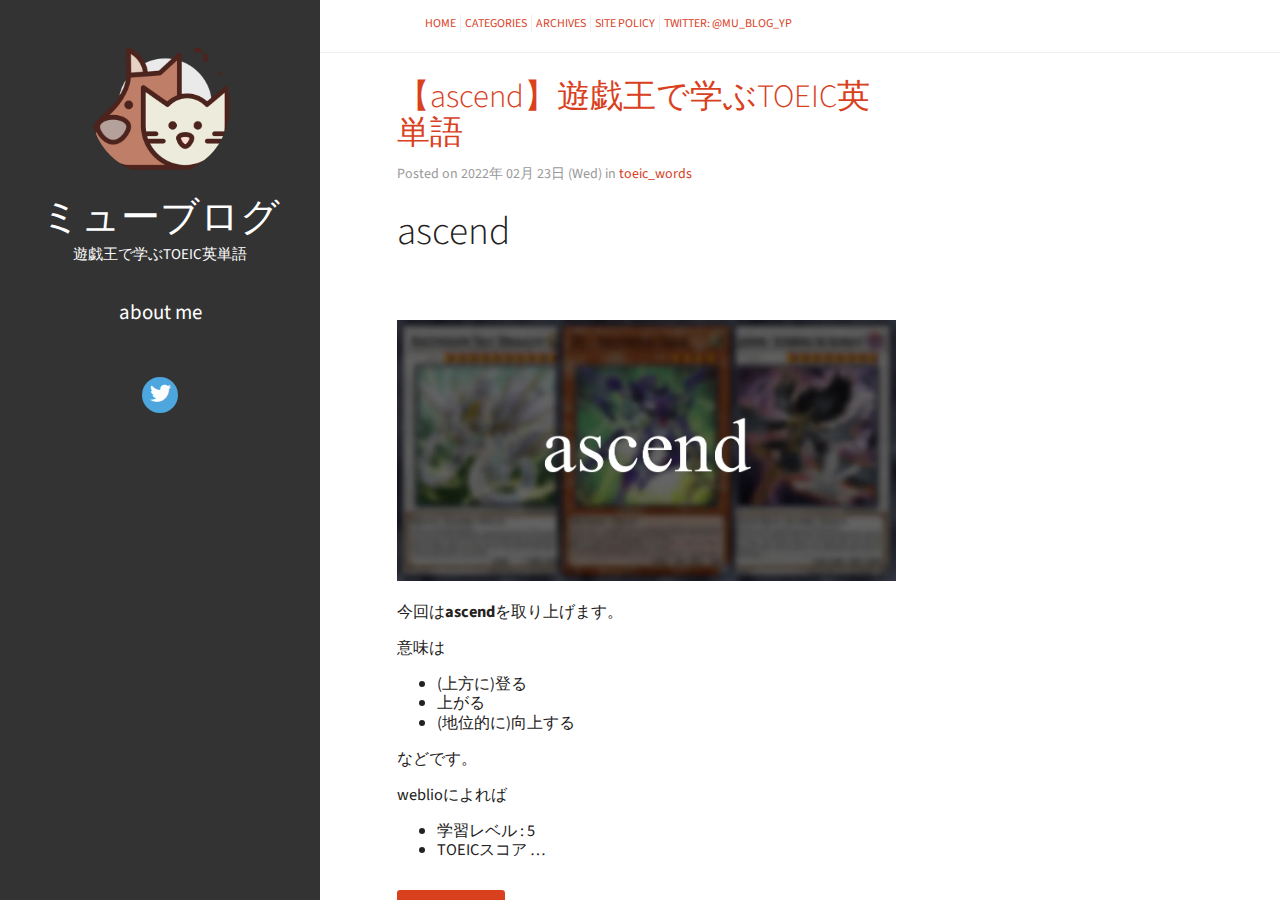
<file: category/toeic_words.html>
<!DOCTYPE html>
<html lang="ja">

<head>
  <meta charset="utf-8" />
  <meta http-equiv="X-UA-Compatible" content="IE=edge" />
  <meta name="HandheldFriendly" content="True" />
  <meta name="viewport" content="width=device-width, initial-scale=1.0" />
  <meta name="robots" content="" />

  <link
    href="https://fonts.googleapis.com/css2?family=Source+Code+Pro:ital,wght@0,400;0,700;1,400&family=Source+Sans+Pro:ital,wght@0,300;0,400;0,700;1,400&display=swap"
    rel="stylesheet">

  <link rel="stylesheet" type="text/css" href="https://mu-blog.github.io/theme/stylesheet/style.min.css">


  <link id="pygments-light-theme" rel="stylesheet" type="text/css"     href="https://mu-blog.github.io/theme/pygments/github.min.css">



  <link rel="stylesheet" type="text/css" href="https://mu-blog.github.io/theme/font-awesome/css/fontawesome.css">
  <link rel="stylesheet" type="text/css" href="https://mu-blog.github.io/theme/font-awesome/css/brands.css">
  <link rel="stylesheet" type="text/css" href="https://mu-blog.github.io/theme/font-awesome/css/solid.css">

  <link href="https://mu-blog.github.io/assets/custom.css" rel="stylesheet">





  <script async src="https://www.googletagmanager.com/gtag/js?id=G-FRW5S6EPRG"></script>
  <script>
    window.dataLayer = window.dataLayer || [];
    function gtag() { dataLayer.push(arguments); }
    gtag('js', new Date());

    gtag('config', 'G-FRW5S6EPRG');
  </script>


  <meta name="author" content="mu" />
  <meta name="description" content="遊戯王でTOEIC英単語を学習するブログです。TOEICに限らず、遊戯王や英語の豆知識としても面白い情報を取り上げています。" />
<meta property="og:site_name" content="遊戯王で学ぶTOEIC英単語 (ミューブログ)"/>
<meta property="og:type" content="blog"/>
<meta property="og:title" content="遊戯王で学ぶTOEIC英単語 (ミューブログ)"/>
<meta property="og:description" content="遊戯王でTOEIC英単語を学習するブログです。TOEICに限らず、遊戯王や英語の豆知識としても面白い情報を取り上げています。"/>
<meta property="og:locale" content="ja_JP"/>
<meta property="og:url" content="https://mu-blog.github.io"/>
<meta property="og:image" content="https://mu-blog.github.io/assets/twcard-default.webp">
<meta content="summary_large_image" name="twitter:card"/>

<link rel="canonical" href="https://mu-blog.github.io/category/toeic_words.html">

  <title>遊戯王で学ぶTOEIC英単語 (ミューブログ) &ndash; Category toeic_words</title>

</head>

<body class="light-theme" >
  <aside>
    <div>
      <a href="https://mu-blog.github.io">
        <img src="/assets/pet_color_trim.png" alt="ミューブログ" title="ミューブログ" width="140" height="140">
      </a>

      <h1>
        <a href="https://mu-blog.github.io">ミューブログ</a>
      </h1>

<p>遊戯王で学ぶTOEIC英単語</p>

      <nav>
        <ul class="list">



          <li>
            <a target="_self" href="https://mu-blog.github.io/self-introduction.html">About me</a>
          </li>
        </ul>
      </nav>

      <ul class="social">
        <li>
          <a  class="sc-twitter" href="https://twitter.com/mu_blog_yp" target="_blank">
            <i class="fab fa-twitter"></i>
          </a>
        </li>
      </ul>
    </div>

  </aside>
  <main>

    <nav>
      <a href="https://mu-blog.github.io">Home</a>

      <a href="/categories.html">Categories</a>
      <a href="/archives.html">Archives</a>
      <a href="/sitepolicy.html">Site policy</a>
      <a href="https://twitter.com/mu_blog_yp">Twitter: @mu_blog_yp</a>


    </nav>



<article>
  <header>
    <h2><a href="https://mu-blog.github.io/ascend.html#ascend">【ascend】遊戯王で学ぶTOEIC英単語</a></h2>
    <p>
      Posted on 2022年 02月 23日 (Wed) in <a href="https://mu-blog.github.io/category/toeic_words.html">toeic_words</a>


    </p>
  </header>
  <div>
      <h1>ascend</h1>
<p><picture><br>
<source srcset="/assets/images/thumb-ascend.webp" type="image/webp" width="1173" height="614"/><br>
<img class="article_thumbnail" src="/assets/images/thumb-ascend.jpg" alt="ascend thumbnail" width="1173" height="614"><br>
</picture></p>
<p>今回は<strong>ascend</strong>を取り上げます。</p>
<p>意味は</p>
<ul>
<li>(上方に)登る</li>
<li>上がる</li>
<li>(地位的に)向上する</li>
</ul>
<p>などです。</p>
<p>weblioによれば</p>
<ul>
<li>学習レベル : 5</li>
<li>TOEICスコア …</li></ul>
        <br>
        <a class="btn"
           href="https://mu-blog.github.io/ascend.html#ascend">
          Continue reading
        </a>
  </div>
  <hr />
</article>
<article>
  <header>
    <h2><a href="https://mu-blog.github.io/descend.html#descend">【descend】遊戯王で学ぶTOEIC英単語</a></h2>
    <p>
      Posted on 2022年 02月 18日 (Fri) in <a href="https://mu-blog.github.io/category/toeic_words.html">toeic_words</a>


    </p>
  </header>
  <div>
      <h1>descend</h1>
<p><picture><br>
<source srcset="/assets/images/thumb-descend.webp" type="image/webp" width="1173" height="614"/><br>
<img class="article_thumbnail" src="/assets/images/thumb-descend.jpg" alt="descend thumbnail" width="1173" height="614"><br>
</picture></p>
<p>今回は<strong>descend</strong>を取り上げます。</p>
<p>意味は</p>
<ul>
<li>下りる</li>
<li>(性質などが)伝わる</li>
<li>急襲する</li>
</ul>
<p>などです。</p>
<p>weblioによれば</p>
<ul>
<li>学習レベル : 4</li>
<li>TOEICスコア : 470 …</li></ul>
        <br>
        <a class="btn"
           href="https://mu-blog.github.io/descend.html#descend">
          Continue reading
        </a>
  </div>
  <hr />
</article>
<article>
  <header>
    <h2><a href="https://mu-blog.github.io/invoke.html#invoke">【invoke】遊戯王で学ぶTOEIC英単語</a></h2>
    <p>
      Posted on 2022年 02月 10日 (Thu) in <a href="https://mu-blog.github.io/category/toeic_words.html">toeic_words</a>


    </p>
  </header>
  <div>
      <h1>invoke</h1>
<p><picture><br>
<source srcset="/assets/images/thumb-invoke.webp" type="image/webp" width="1173" height="614"/><br>
<img class="article_thumbnail" src="/assets/images/thumb-invoke.jpg" alt="invoke thumbnail" width="1173" height="614"><br>
</picture></p>
<p>今回は<strong>invoke</strong>を取り上げます。</p>
<p>意味は</p>
<ul>
<li>救いを求めて呼びかける</li>
<li>(…を)発動する</li>
<li>実施する</li>
<li>(魔法・呪文によって)呼び出す</li>
</ul>
<p>など …</p>
        <br>
        <a class="btn"
           href="https://mu-blog.github.io/invoke.html#invoke">
          Continue reading
        </a>
  </div>
  <hr />
</article>
<article>
  <header>
    <h2><a href="https://mu-blog.github.io/emerge.html#emerge">【emerge】遊戯王で学ぶTOEIC英単語</a></h2>
    <p>
      Posted on 2022年 02月 05日 (Sat) in <a href="https://mu-blog.github.io/category/toeic_words.html">toeic_words</a>


    </p>
  </header>
  <div>
      <h1>emerge</h1>
<p><picture><br>
<source srcset="/assets/images/thumb-emerge.webp" type="image/webp" width="1173" height="614"/><br>
<img class="article_thumbnail" src="/assets/images/thumb-emerge.jpg" alt="emerge thumbnail" width="1173" height="614"><br>
</picture></p>
<p>今回は"<strong>emerge</strong>"を取り上げます。</p>
<p>意味は</p>
<ul>
<li>出現する</li>
<li>脱する</li>
<li>明らかになる</li>
</ul>
<p>などです。</p>
<p>weblioによれば</p>
<ul>
<li>学習レベル : 4</li>
<li>TOEICスコア : 470点以 …</li></ul>
        <br>
        <a class="btn"
           href="https://mu-blog.github.io/emerge.html#emerge">
          Continue reading
        </a>
  </div>
  <hr />
</article>
<article>
  <header>
    <h2><a href="https://mu-blog.github.io/arrive.html#arrive">【arrive】遊戯王で学ぶTOEIC英単語</a></h2>
    <p>
      Posted on 2022年 01月 30日 (Sun) in <a href="https://mu-blog.github.io/category/toeic_words.html">toeic_words</a>


    </p>
  </header>
  <div>
      <h1>arrive</h1>
<p><picture><br>
<source srcset="/assets/images/thumb-arrive.webp" type="image/webp" width="1173" height="614"/><br>
<img class="article_thumbnail" src="/assets/images/thumb-arrive.jpg" alt="arrive thumbnail" width="1173" height="614"><br>
</picture></p>
<p>今回は"<strong>arrive</strong>"を取り上げます。</p>
<p>意味は</p>
<ul>
<li>(場所に)到着する</li>
<li>(年齢などに)達する</li>
</ul>
<p>などです。</p>
<p><a href="https://ejje.weblio.jp/content/arrive">weblio (arrive)</a>によれば、学習レベルは1、TOEICスコ …</p>
        <br>
        <a class="btn"
           href="https://mu-blog.github.io/arrive.html#arrive">
          Continue reading
        </a>
  </div>
</article>

  <div class="pagination">
  </div>



    <footer>
<p>&copy; 2022 Mu Blog</p>
<p>
Built with <a href="http://getpelican.com" target="_blank">Pelican</a> using <a href="http://bit.ly/flex-pelican" target="_blank">Flex</a> theme
</p>    </footer>
  </main>




<script type="application/ld+json">
{
  "@context" : "http://schema.org",
  "@type" : "Blog",
  "name": " 遊戯王で学ぶTOEIC英単語 (ミューブログ) ",
  "url" : "https://mu-blog.github.io",
  "image": "/assets/pet_color_trim.png",
  "description": "遊戯王でTOEIC英単語を学習するブログです。TOEICに限らず、遊戯王や英語の豆知識としても面白い情報を取り上げています。"
}
</script>



</body>

</html>
</file>
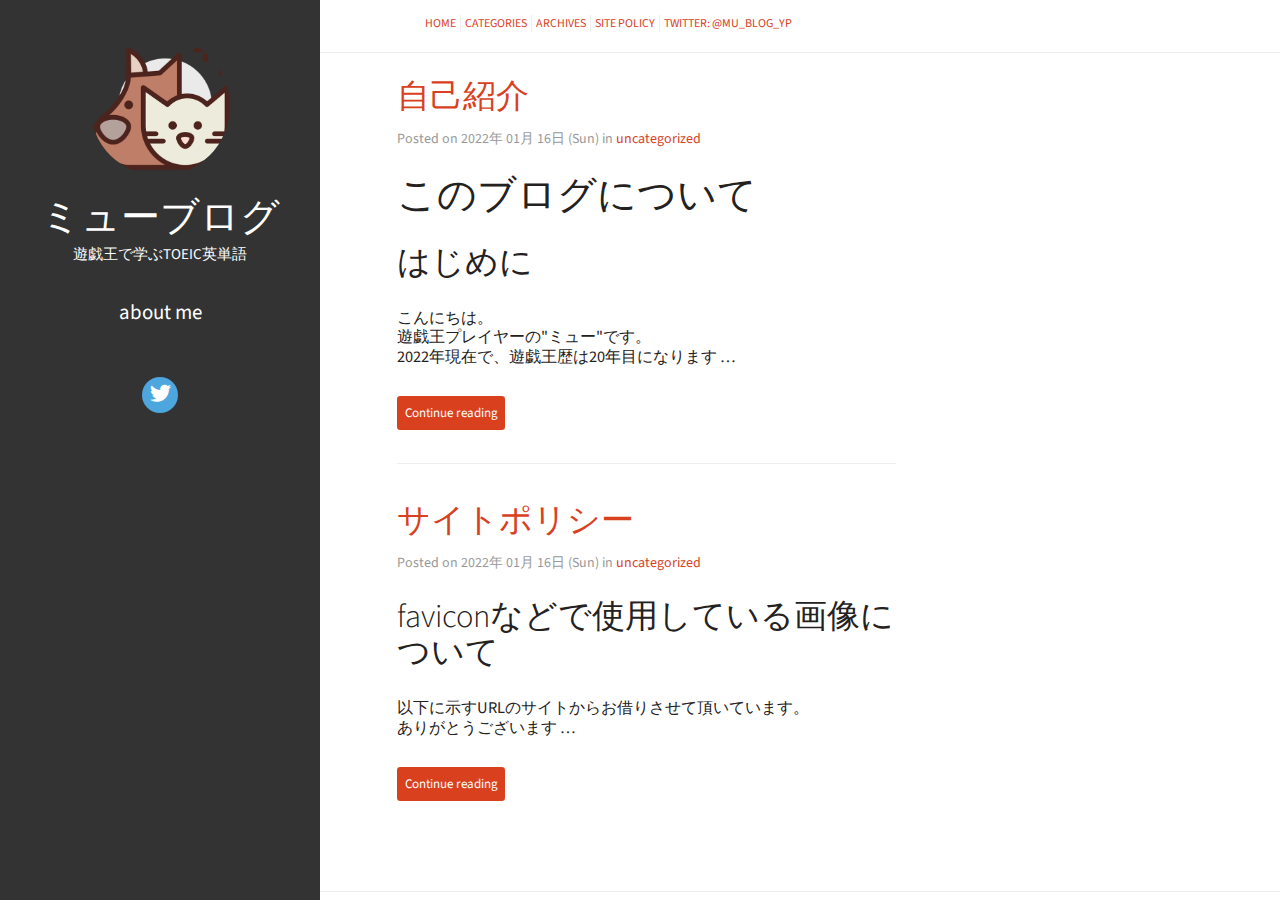
<file: category/uncategorized.html>
<!DOCTYPE html>
<html lang="ja">

<head>
  <meta charset="utf-8" />
  <meta http-equiv="X-UA-Compatible" content="IE=edge" />
  <meta name="HandheldFriendly" content="True" />
  <meta name="viewport" content="width=device-width, initial-scale=1.0" />
  <meta name="robots" content="" />

  <link
    href="https://fonts.googleapis.com/css2?family=Source+Code+Pro:ital,wght@0,400;0,700;1,400&family=Source+Sans+Pro:ital,wght@0,300;0,400;0,700;1,400&display=swap"
    rel="stylesheet">

  <link rel="stylesheet" type="text/css" href="https://mu-blog.github.io/theme/stylesheet/style.min.css">


  <link id="pygments-light-theme" rel="stylesheet" type="text/css"     href="https://mu-blog.github.io/theme/pygments/github.min.css">



  <link rel="stylesheet" type="text/css" href="https://mu-blog.github.io/theme/font-awesome/css/fontawesome.css">
  <link rel="stylesheet" type="text/css" href="https://mu-blog.github.io/theme/font-awesome/css/brands.css">
  <link rel="stylesheet" type="text/css" href="https://mu-blog.github.io/theme/font-awesome/css/solid.css">

  <link href="https://mu-blog.github.io/assets/custom.css" rel="stylesheet">





  <script async src="https://www.googletagmanager.com/gtag/js?id=G-FRW5S6EPRG"></script>
  <script>
    window.dataLayer = window.dataLayer || [];
    function gtag() { dataLayer.push(arguments); }
    gtag('js', new Date());

    gtag('config', 'G-FRW5S6EPRG');
  </script>


  <meta name="author" content="mu" />
  <meta name="description" content="遊戯王でTOEIC英単語を学習するブログです。TOEICに限らず、遊戯王や英語の豆知識としても面白い情報を取り上げています。" />
<meta property="og:site_name" content="遊戯王で学ぶTOEIC英単語 (ミューブログ)"/>
<meta property="og:type" content="blog"/>
<meta property="og:title" content="遊戯王で学ぶTOEIC英単語 (ミューブログ)"/>
<meta property="og:description" content="遊戯王でTOEIC英単語を学習するブログです。TOEICに限らず、遊戯王や英語の豆知識としても面白い情報を取り上げています。"/>
<meta property="og:locale" content="ja_JP"/>
<meta property="og:url" content="https://mu-blog.github.io"/>
<meta property="og:image" content="https://mu-blog.github.io/assets/twcard-default.webp">
<meta content="summary_large_image" name="twitter:card"/>

<link rel="canonical" href="https://mu-blog.github.io/category/uncategorized.html">

  <title>遊戯王で学ぶTOEIC英単語 (ミューブログ) &ndash; Category uncategorized</title>

</head>

<body class="light-theme" >
  <aside>
    <div>
      <a href="https://mu-blog.github.io">
        <img src="/assets/pet_color_trim.png" alt="ミューブログ" title="ミューブログ" width="140" height="140">
      </a>

      <h1>
        <a href="https://mu-blog.github.io">ミューブログ</a>
      </h1>

<p>遊戯王で学ぶTOEIC英単語</p>

      <nav>
        <ul class="list">



          <li>
            <a target="_self" href="https://mu-blog.github.io/self-introduction.html">About me</a>
          </li>
        </ul>
      </nav>

      <ul class="social">
        <li>
          <a  class="sc-twitter" href="https://twitter.com/mu_blog_yp" target="_blank">
            <i class="fab fa-twitter"></i>
          </a>
        </li>
      </ul>
    </div>

  </aside>
  <main>

    <nav>
      <a href="https://mu-blog.github.io">Home</a>

      <a href="/categories.html">Categories</a>
      <a href="/archives.html">Archives</a>
      <a href="/sitepolicy.html">Site policy</a>
      <a href="https://twitter.com/mu_blog_yp">Twitter: @mu_blog_yp</a>


    </nav>



<article>
  <header>
    <h2><a href="https://mu-blog.github.io/self-introduction.html#self-introduction">自己紹介</a></h2>
    <p>
      Posted on 2022年 01月 16日 (Sun) in <a href="https://mu-blog.github.io/category/uncategorized.html">uncategorized</a>


    </p>
  </header>
  <div>
      <h1>このブログについて</h1>
<h2>はじめに</h2>
<p>こんにちは。<br>
遊戯王プレイヤーの"ミュー"です。<br>
2022年現在で、遊戯王歴は20年目になります …</p>
        <br>
        <a class="btn"
           href="https://mu-blog.github.io/self-introduction.html#self-introduction">
          Continue reading
        </a>
  </div>
  <hr />
</article>
<article>
  <header>
    <h2><a href="https://mu-blog.github.io/sitepolicy.html#sitepolicy">サイトポリシー</a></h2>
    <p>
      Posted on 2022年 01月 16日 (Sun) in <a href="https://mu-blog.github.io/category/uncategorized.html">uncategorized</a>


    </p>
  </header>
  <div>
      <h2>faviconなどで使用している画像について</h2>
<p>以下に示すURLのサイトからお借りさせて頂いています。<br>
ありがとうございます …</p>
        <br>
        <a class="btn"
           href="https://mu-blog.github.io/sitepolicy.html#sitepolicy">
          Continue reading
        </a>
  </div>
</article>

  <div class="pagination">
  </div>



    <footer>
<p>&copy; 2022 Mu Blog</p>
<p>
Built with <a href="http://getpelican.com" target="_blank">Pelican</a> using <a href="http://bit.ly/flex-pelican" target="_blank">Flex</a> theme
</p>    </footer>
  </main>




<script type="application/ld+json">
{
  "@context" : "http://schema.org",
  "@type" : "Blog",
  "name": " 遊戯王で学ぶTOEIC英単語 (ミューブログ) ",
  "url" : "https://mu-blog.github.io",
  "image": "/assets/pet_color_trim.png",
  "description": "遊戯王でTOEIC英単語を学習するブログです。TOEICに限らず、遊戯王や英語の豆知識としても面白い情報を取り上げています。"
}
</script>



</body>

</html>
</file>
